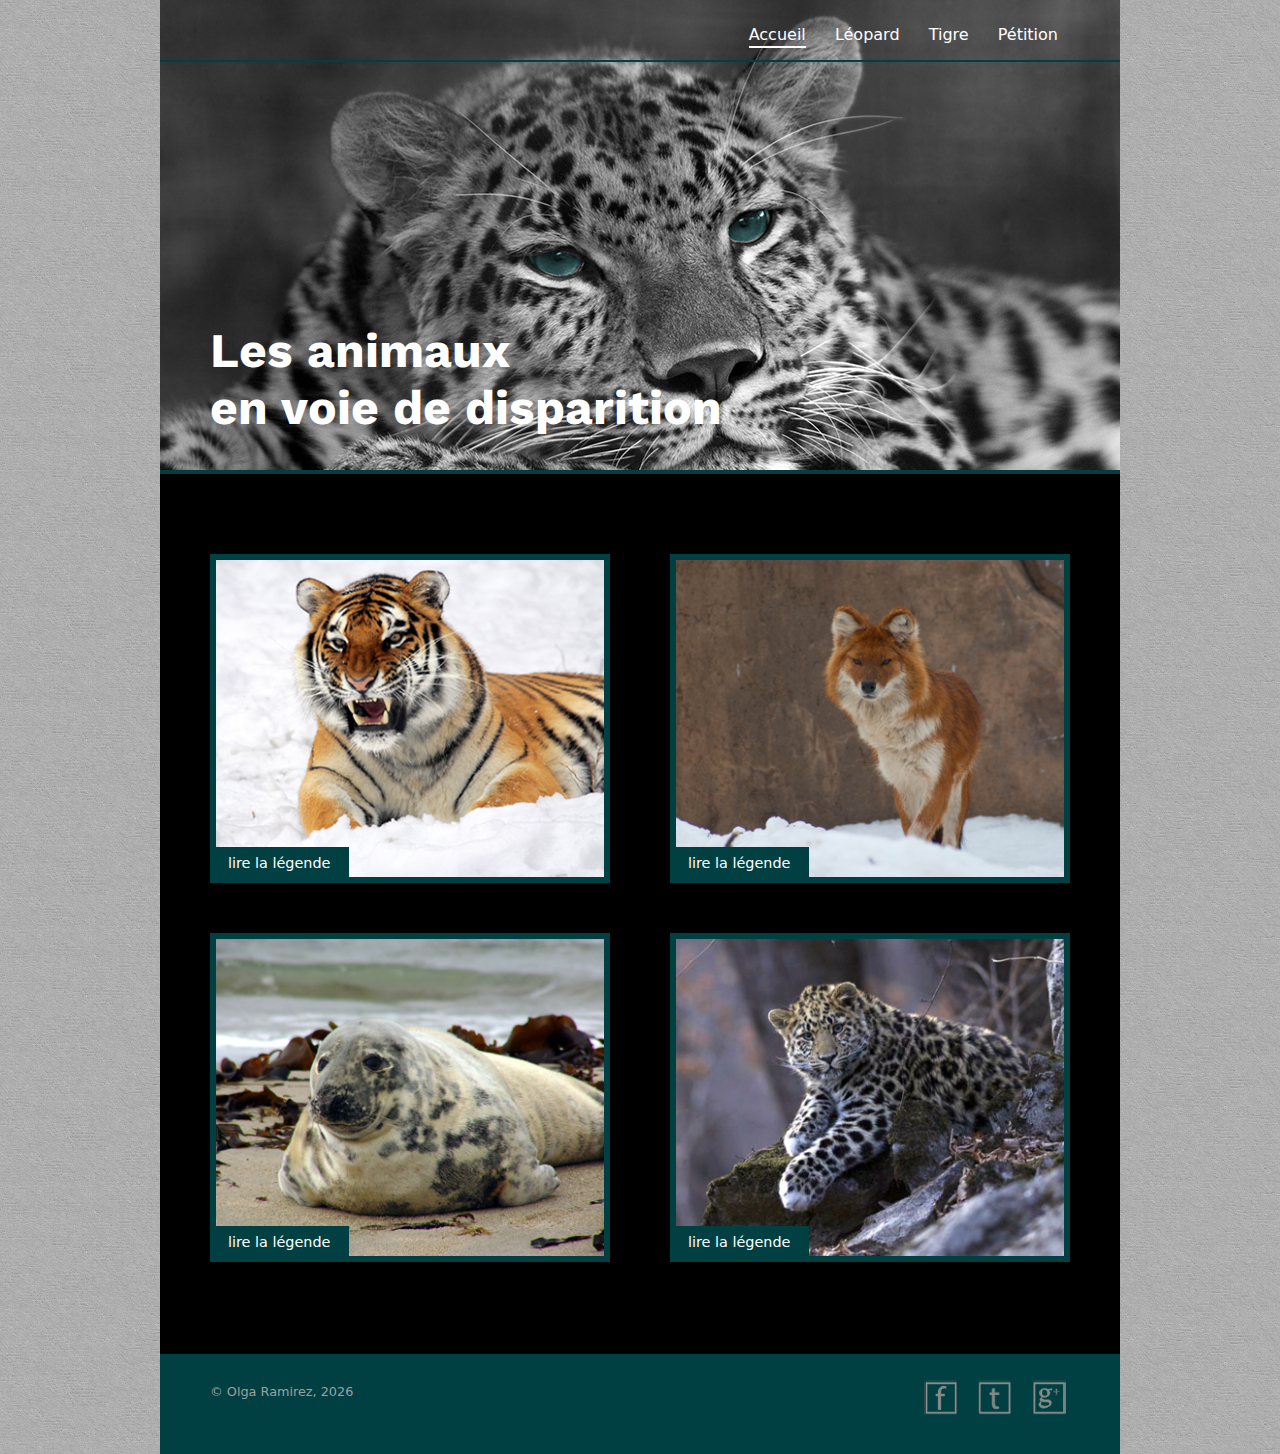
<file: index.html>
<!doctype html>
<html>
<head>
<meta charset="utf-8">
<title>Les animaux disparaissants</title>
<link rel="stylesheet" type="text/css" href="css/style.css">
</head>

<body>
<link href="https://fonts.googleapis.com/css?family=Work+Sans:400" rel="stylesheet" type="text/css">
    <div class="wrapper">
    
        <header>
     
            
           <div class="nav_principale">
                <nav>
                    <a href="index.html" title="Accueil" role="bouton" class="active">Accueil</a>         
                    <a href="leopard_index.html" title="Léopard" role="bouton">Léopard</a> 
                    <a href="tigre_index.html" title="Tigre" role="bouton">Tigre</a> 
                    <a href ="petition_index.html" title="Pétition" role="bouton">Pétition</a>
                </nav>
            </div>
            
         <h1>Les animaux <br/> en voie  de disparition</h1>
         
        </header>
        
        <main class="accueil">
            
          <div class="img-legende left top">
            <a href="javascript:;">
            <img src="images/tigre_400_329.jpg" width="400" height="329" alt="Tigre de Sibérie"/>
            <span class="bouton"> lire la légende </span>
            <span class="description">
            <h2>Tigre de Sibérie</h2>
            <p>Il a en général un corps plus grand et plus massif que le tigre du Bengale, et des pattes plus larges ; sa taille au garrot va de 100 cm à 120 cm selon les individus1. </p>
        	<p>Les tigres de Sibérie pèsent de 180 à 350 kg pour les mâles et de 100 à 200 kg pour les femelles3. Le tigre de Sibérie est le troisième plus gros prédateur terrestre. </p>     
            </span>
            </a>
          </div>
                   
  
          <div class="img-legende right top">
            <a href="javascript:;">
           	<img src="images/dhole_400_329.jpg" width="400" height="329" alt="Dhole"/>
            <span class="bouton"> lire la légende </span>
            <span class="description">
            <h2>Dhole</h2>
            <p>Le dhole1, cuon d'Asie1 ou encore « chien sauvage d'Asie » (Cuon alpinus) est une espèce de mammifère de la famille des canidés et du genre Cuon, dont il est le seul représentant actuel. Il vit en Asie.</p>     
            </span>
            </a>
          </div>
           
         <div class="img-legende left bottom">
            <a href="javascript:;">
           	<img src="images/Halichoerus_grypus_400_329.jpg" width="400" height="329" alt=""/>
            <span class="bouton"> lire la légende </span>
            <span class="description">
            <h2>Phoque gris</h2>
            <p>Le phoque gris (Halichoerus grypus) est un mammifère carnivore, de la famille des phocidés. Halichoerus grypus est la seule espèce du genre Halichoerus. Le phoque gris et le veau marin sont les seules espèces de phoques qu'il est possible d'apercevoir sur certaines plages du Nord et du Nord-Ouest de la France.</p>     
            </span>
            </a>
          </div>
            
          <div class="img-legende right bottom">
            <a href="javascript:;">
          	<img src="images/leopard_400_329.jpg" width="400" height="329" alt="Léopard de l'Amour"/>
            <span class="bouton"> lire la légende </span>
            <span class="description">
            <h2>Léopard de l'Amour</h2>
            <p>La Panthère de l’Amour (Pantheras pardus orientalis) est une sous-espèce de panthère originaire de la région du Primorié située au Sud-Est de la Russie et de la province du Jilin située au Nord-Est de la Chine. Elle est classifiée comme espèce en danger critique d’extinction depuis 1996 par l’UICN. Seuls 50 ressortissants sauvages ont été recensés en 2012, en plus de 200 individus en captivité1.</p>     
            </span>
            </a>
          </div>
            
        
        </main>
        
        <footer>
        
         <p class="copyright">&#169; Olga Ramirez, <script>var mdate = new Date(); document.write(mdate.getFullYear());</script></p>
        
        <div class="rs"> 
   
        <ul>
        
            <li><a href="javascript: ;" title="google plus" role="bouton" class="g_pl"></a></li>
            <li><a href="javascript: ;" title="twitter" role="bouton" class="tw"></a></li>
            <li><a href="javascript: ;" title="Facebook" role="bouton" class="fb"></a></li>
            
        </ul>
        
  		</div>
        
        </footer>
    
    </div>


</body>
</html>
</file>
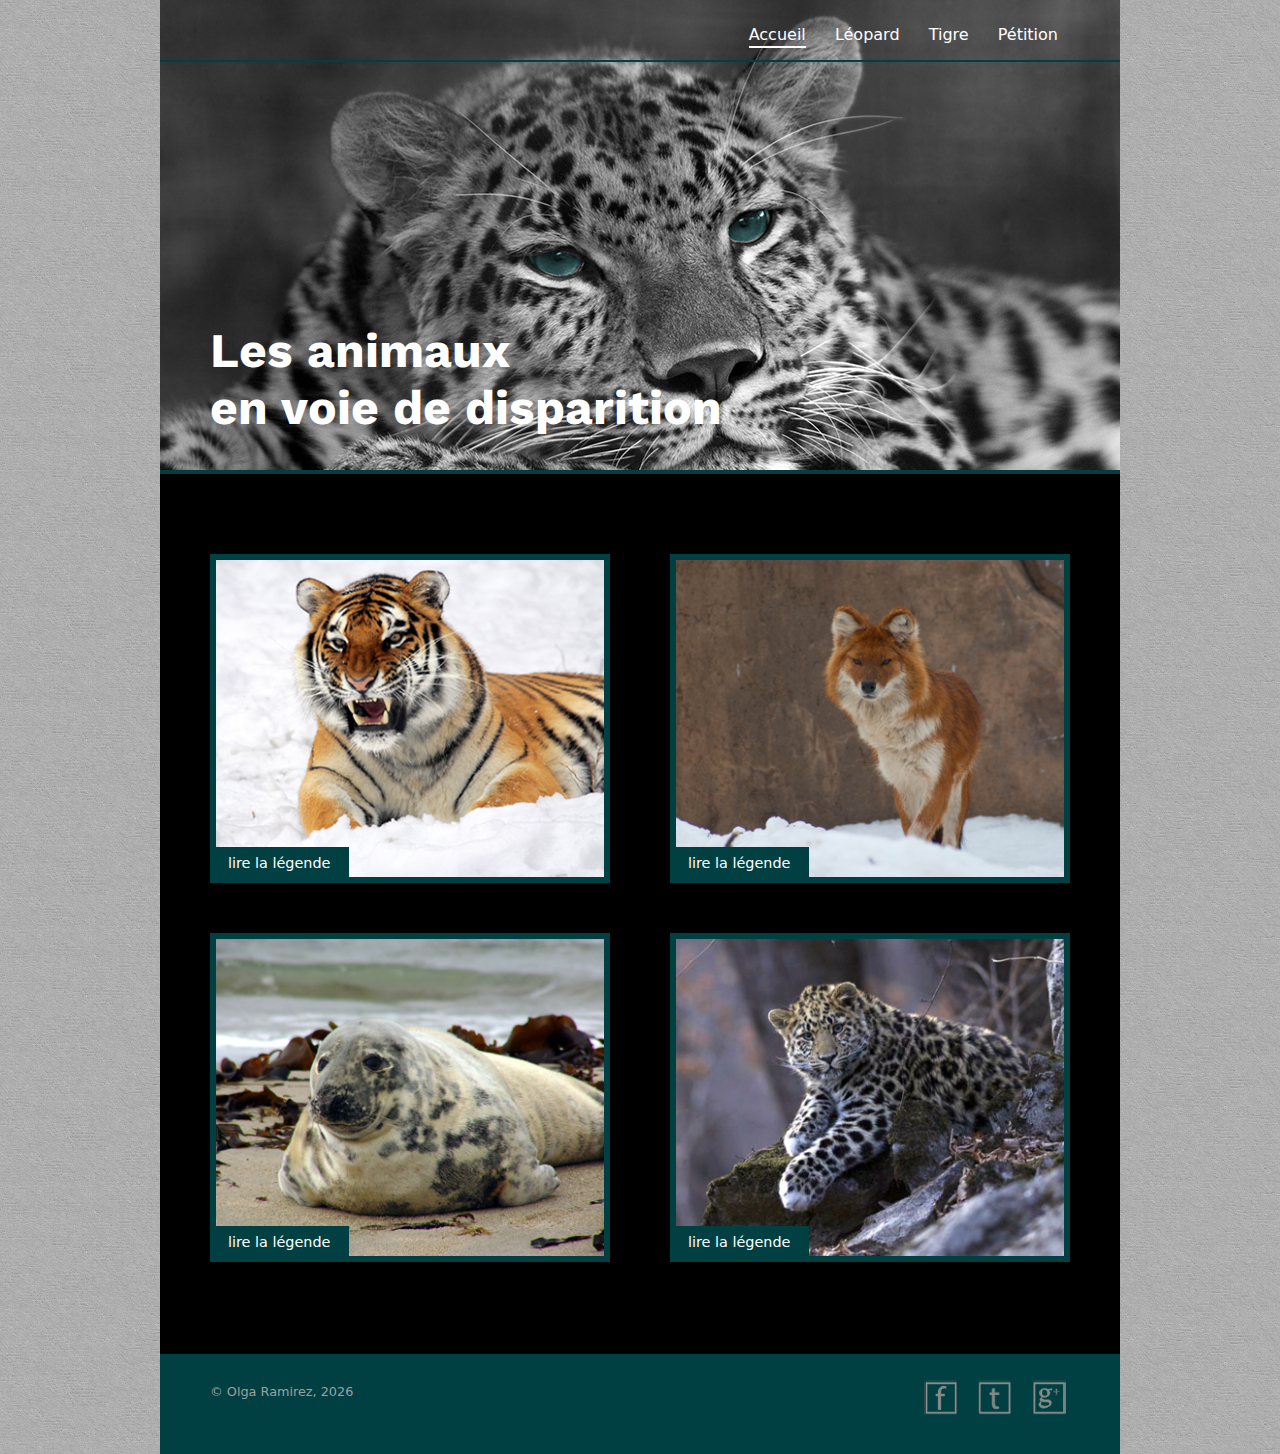
<file: accueil_index.html>
<!doctype html>
<html>
<head>
<meta charset="utf-8">
<title>Les animaux disparaissants</title>
<link rel="stylesheet" type="text/css" href="css/style.css">
</head>

<body>
<link href="https://fonts.googleapis.com/css?family=Work+Sans:400" rel="stylesheet" type="text/css">
    <div class="wrapper">
    
        <header>
     
            
           <div class="nav_principale">
                <nav>
                    <a href="accueil_index.html" title="Accueil" role="bouton" class="active">Accueil</a>         
                    <a href="leopard_index.html" title="Léopard" role="bouton">Léopard</a> 
                    <a href="tigre_index.html" title="Tigre" role="bouton">Tigre</a> 
                    <a href ="petition_index.html" title="Pétition" role="bouton">Pétition</a>
                </nav>
            </div>
            
         <h1>Les animaux <br/> en voie  de disparition</h1>
         
        </header>
        
        <main class="accueil">
            
          <div class="img-legende left top">
            <a href="javascript:;">
            <img src="images/tigre_400_329.jpg" width="400" height="329" alt="Tigre de Sibérie"/>
            <span class="bouton"> lire la légende </span>
            <span class="description">
            <h2>Tigre de Sibérie</h2>
            <p>Il a en général un corps plus grand et plus massif que le tigre du Bengale, et des pattes plus larges ; sa taille au garrot va de 100 cm à 120 cm selon les individus1. </p>
        	<p>Les tigres de Sibérie pèsent de 180 à 350 kg pour les mâles et de 100 à 200 kg pour les femelles3. Le tigre de Sibérie est le troisième plus gros prédateur terrestre. </p>     
            </span>
            </a>
          </div>
                   
  
          <div class="img-legende right top">
            <a href="javascript:;">
           	<img src="images/dhole_400_329.jpg" width="400" height="329" alt="Dhole"/>
            <span class="bouton"> lire la légende </span>
            <span class="description">
            <h2>Dhole</h2>
            <p>Le dhole1, cuon d'Asie1 ou encore « chien sauvage d'Asie » (Cuon alpinus) est une espèce de mammifère de la famille des canidés et du genre Cuon, dont il est le seul représentant actuel. Il vit en Asie.</p>     
            </span>
            </a>
          </div>
           
         <div class="img-legende left bottom">
            <a href="javascript:;">
           	<img src="images/Halichoerus_grypus_400_329.jpg" width="400" height="329" alt=""/>
            <span class="bouton"> lire la légende </span>
            <span class="description">
            <h2>Phoque gris</h2>
            <p>Le phoque gris (Halichoerus grypus) est un mammifère carnivore, de la famille des phocidés. Halichoerus grypus est la seule espèce du genre Halichoerus. Le phoque gris et le veau marin sont les seules espèces de phoques qu'il est possible d'apercevoir sur certaines plages du Nord et du Nord-Ouest de la France.</p>     
            </span>
            </a>
          </div>
            
          <div class="img-legende right bottom">
            <a href="javascript:;">
          	<img src="images/leopard_400_329.jpg" width="400" height="329" alt="Léopard de l'Amour"/>
            <span class="bouton"> lire la légende </span>
            <span class="description">
            <h2>Léopard de l'Amour</h2>
            <p>La Panthère de l’Amour (Pantheras pardus orientalis) est une sous-espèce de panthère originaire de la région du Primorié située au Sud-Est de la Russie et de la province du Jilin située au Nord-Est de la Chine. Elle est classifiée comme espèce en danger critique d’extinction depuis 1996 par l’UICN. Seuls 50 ressortissants sauvages ont été recensés en 2012, en plus de 200 individus en captivité1.</p>     
            </span>
            </a>
          </div>
            
        
        </main>
        
        <footer>
        
         <p class="copyright">&#169; Olga Ramirez, <script>var mdate = new Date(); document.write(mdate.getFullYear());</script></p>
        
        <div class="rs"> 
   
        <ul>
        
            <li><a href="javascript: ;" title="google plus" role="bouton" class="g_pl"></a></li>
            <li><a href="javascript: ;" title="twitter" role="bouton" class="tw"></a></li>
            <li><a href="javascript: ;" title="Facebook" role="bouton" class="fb"></a></li>
            
        </ul>
        
  		</div>
        
        </footer>
    
    </div>


</body>
</html>
</file>
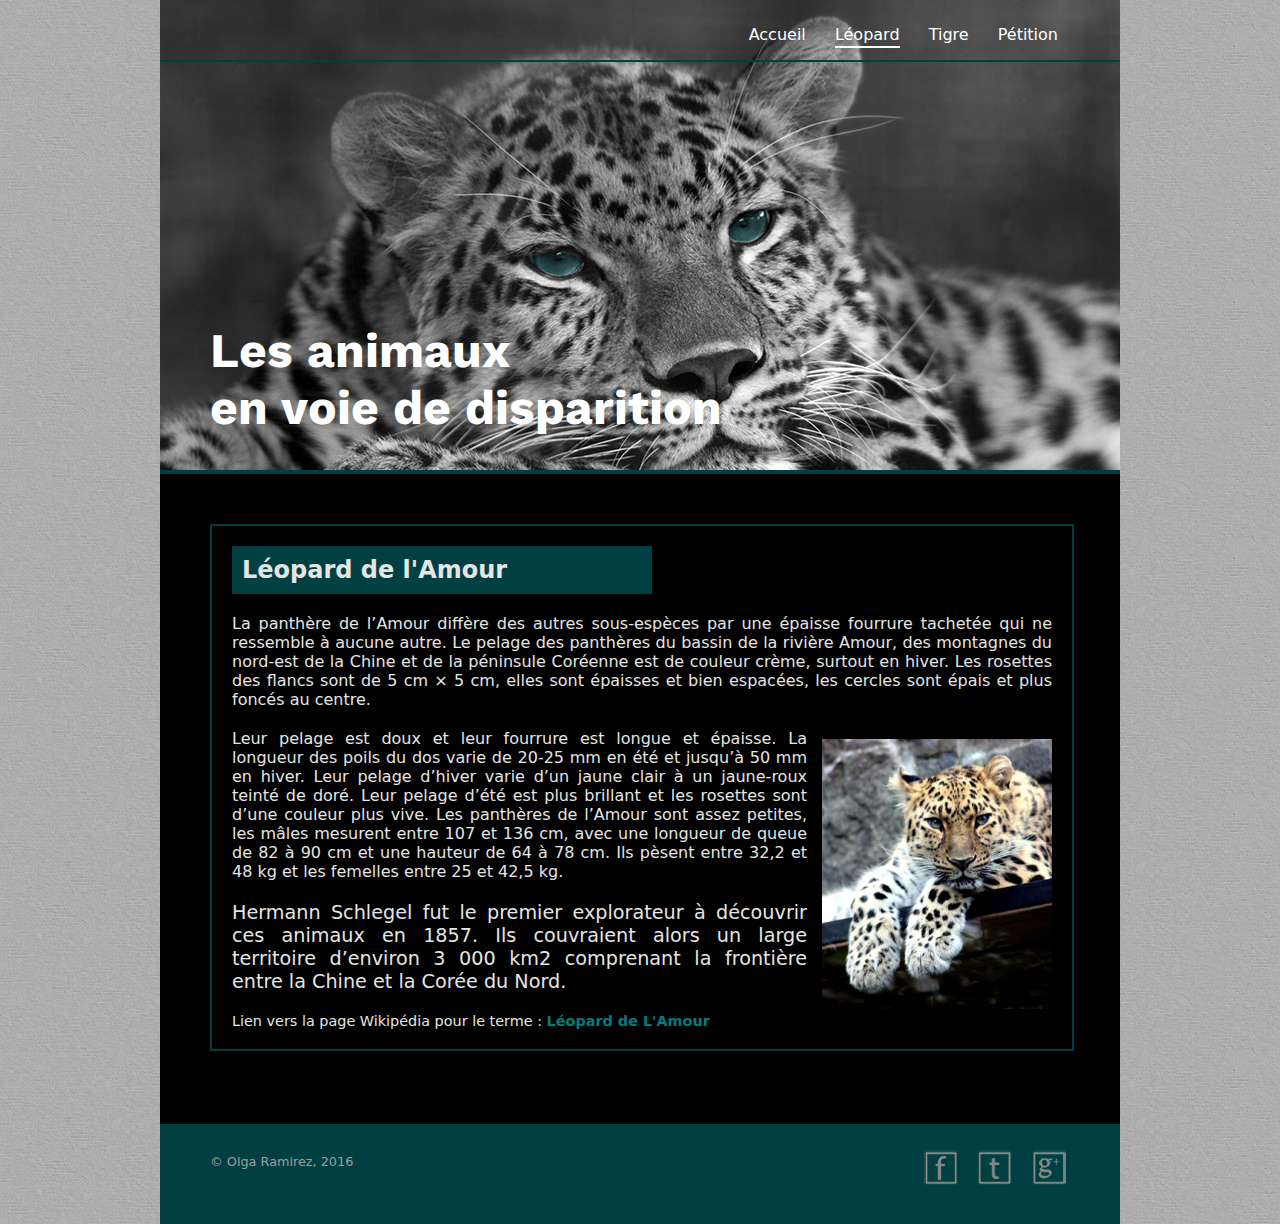
<file: leopard_index.html>
<!doctype html>
<html>
<head>
<meta charset="utf-8">
<title>Les animaux disparaissants</title>
<link rel="stylesheet" type="text/css" href="css/style.css">
</head>

<body>
<link href="https://fonts.googleapis.com/css?family=Work+Sans:400" rel="stylesheet" type="text/css">
    <div class="wrapper">
    
        <header>
     
            
           <div class="nav_principale">
                <nav>
                    <a href="index.html" title="Accueil" role="bouton" >Accueil</a>         
                    <a href="leopard_index.html" title="Léopard" role="bouton" class="active">Léopard</a> 
                    <a href="tigre_index.html" title="Tigre" role="bouton">Tigre</a> 
                    <a href ="petition_index.html" title="Pétition" role="bouton">Pétition</a>
                </nav>
            </div>
            
         <h1>Les animaux <br/> en voie  de disparition</h1>
         
        </header>
        
        <main class="leopard_page">
            
             <section class="leo_article">
             
             	<article>
                
                	<h2>Léopard de l'Amour</h2>
                    
                    <p>La panthère de l’Amour diffère des autres sous-espèces par une épaisse fourrure tachetée qui ne ressemble à aucune autre. Le pelage des panthères du bassin de la rivière Amour, des montagnes du nord-est 
                    de la Chine et de la péninsule Coréenne est de couleur crème, surtout en hiver. Les rosettes des flancs sont de 5 cm × 5 cm, elles sont épaisses et bien espacées, les cercles sont épais et plus foncés au centre.</p>
                    
					<img src="images/leopard_article.jpg" width="230" height="270" alt="Léopard d'Amour" /> 
                    
					<p>Leur pelage est doux et leur fourrure est longue et épaisse. La longueur des poils du dos varie de 20-25 mm en été et jusqu’à 50 mm en hiver. Leur pelage d’hiver varie d’un jaune clair à un jaune-roux teinté de doré. 
                    Leur pelage d’été est plus brillant et les rosettes sont d’une couleur plus vive. Les panthères de l’Amour sont assez petites, les mâles mesurent entre 107 et 136 cm, avec une longueur de queue de 82 à 90 cm et une hauteur 
                    de 64 à 78 cm. Ils pèsent entre 32,2 et 48 kg et les femelles entre 25 et 42,5 kg.</p>
                    
                    <p class="ph_grand">Hermann Schlegel fut le premier explorateur à découvrir ces animaux en 1857. Ils couvraient alors un large territoire d’environ 3 000 km2 comprenant la frontière entre la Chine et la Corée du Nord.</p>
                    
                    <p class="lien">Lien vers la page Wikipédia pour le terme : 
                    <a href="https://fr.wikipedia.org/wiki/L%C3%A9opard_de_l'Amour" target="_blank" title="Lien vers la page Wikipédia Léopard de l'Amour"> Léopard de L'Amour </a></p>
                    
      
                </article>
             
             </section>
             
        </main>
        
        <footer>
        
        <p class="copyright">&#169; Olga Ramirez, 2016</p>
      
        <div class="rs"> 
   
        <ul>
        
            <li><a href="javascript: ;" title="google plus" role="bouton" class="g_pl"></a></li>
            <li><a href="javascript: ;" title="twitter" role="bouton"  class="tw"></a></li>
            <li><a href="javascript: ;" title="Facebook" role="bouton" class="fb"></a></li>
            
        </ul>
        
 	 </div>
        
   </footer>
    
    </div>


</body>
</html>
</file>
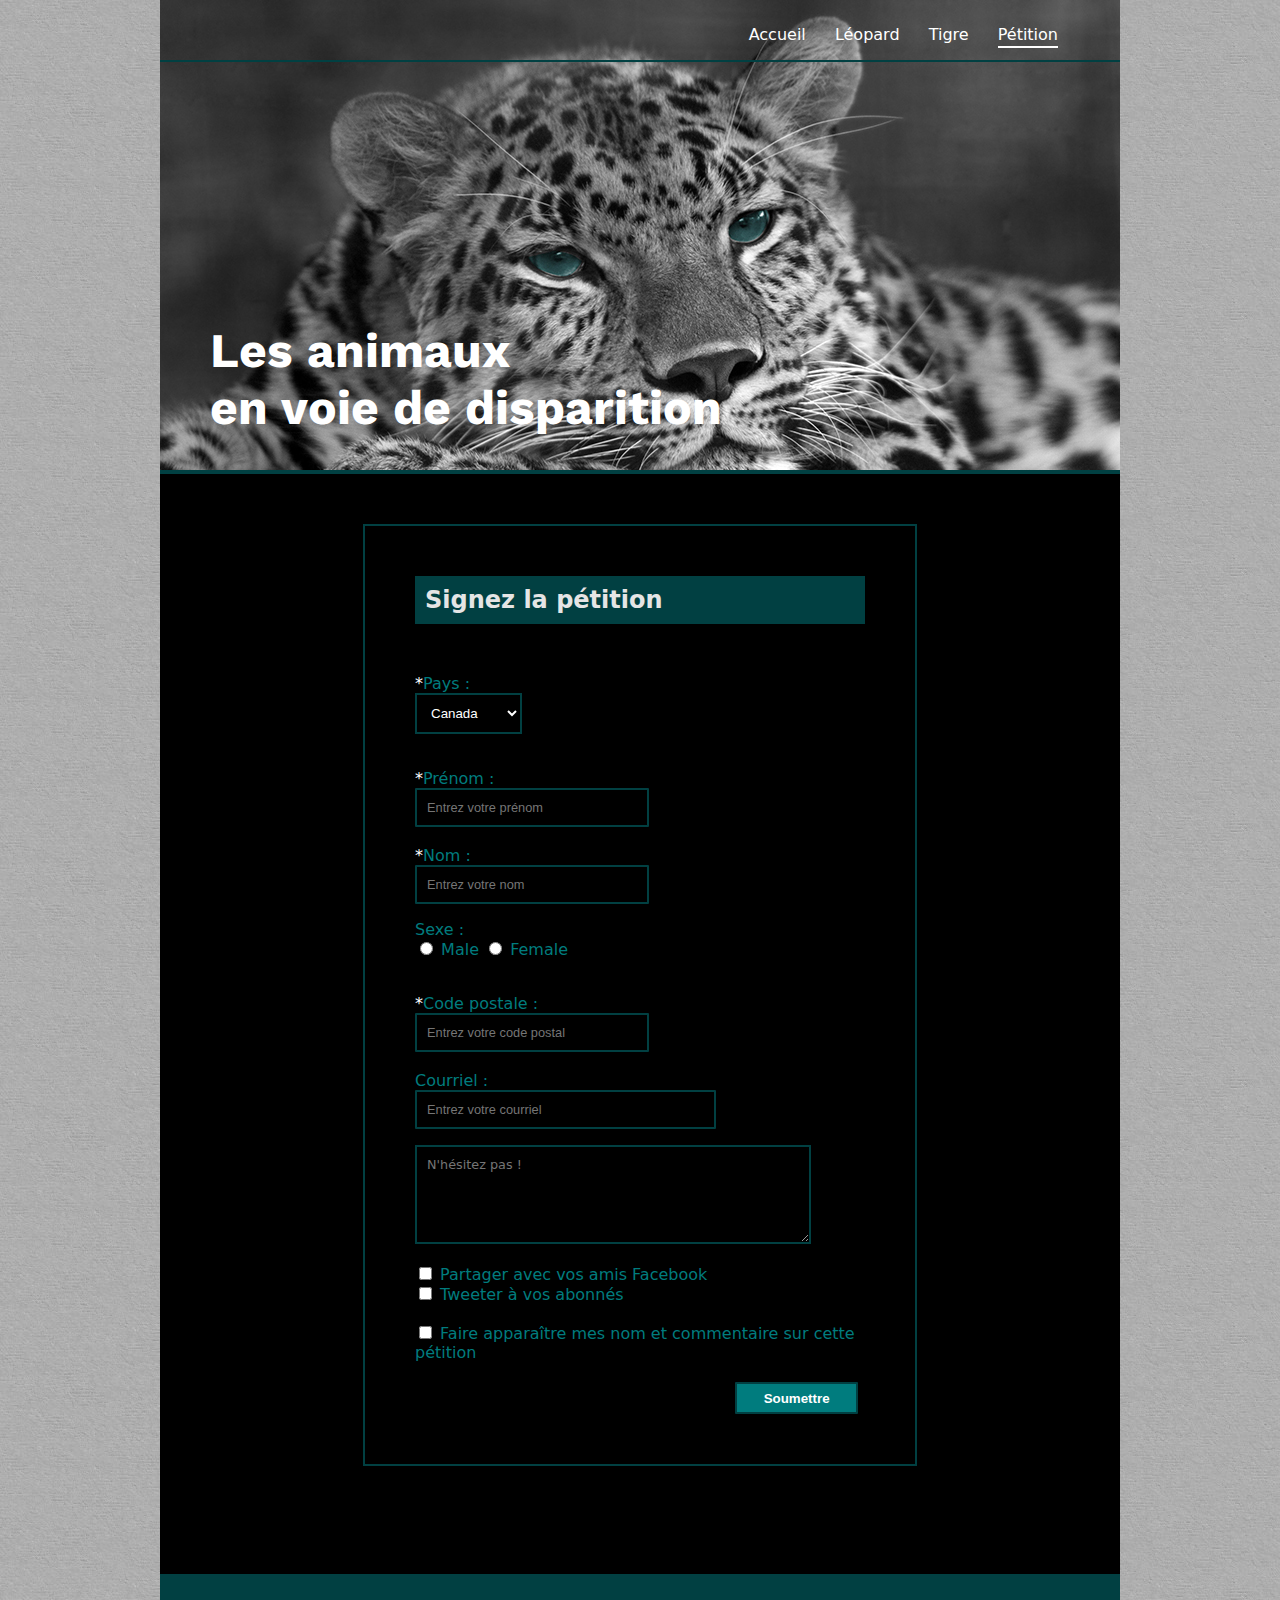
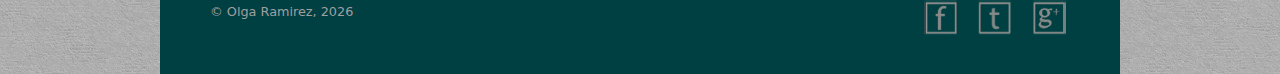
<file: petition_index.html>
<!doctype html>
<html>
<head>
<meta charset="utf-8">
<title>Les animaux disparaissants</title>
<link rel="stylesheet" type="text/css" href="css/style.css">
</head>

<body>
<link href="https://fonts.googleapis.com/css?family=Work+Sans:400" rel="stylesheet" type="text/css">
    <div class="wrapper">
    
        <header>
     
            
           <div class="nav_principale">
                <nav>
                    <a href="index.html" title="Accueil" role="bouton">Accueil</a>         
                    <a href="leopard_index.html" title="Léopard" role="bouton">Léopard</a> 
                    <a href="tigre_index.html" title="Tigre" role="bouton">Tigre</a> 
                    <a href ="petition_index.html" title="Pétition" role="bouton"  class="active">Pétition</a>
                </nav>
            </div>
            
         <h1>Les animaux <br/> en voie  de disparition</h1>
         
        </header>
        
        <main class="ptt">
        
            <section class="petition">
                
              <h2>Signez la pétition</h2>
              
              <form action="" method="get">
              
                   <p> 
                    <label for="pays"> <span class="etoile">*</span>Pays : </label><br/>
                   	<select name="medium" id="medium">
                       <option value="Canada">Canada</option>
                       <option value="États-Unis">États-Unis</option>
                       <option value="Russie">Russie</option>
                       <option value="Chine">Chine</option>
                       <option value="Australie">Australie</option>
                       <option value="Argentine">Argentine</option>
                       <option value="Mexique">Mexique</option>
                       <option value="France">France</option>
                       <option value="Allemagne">Allemagne</option>
                       <option value="Italie">Italie</option>
                   </select>
                    <br/>
                    <br/>
                </p>
              
              <section>
              
                    <label for="prénom"> <span class="etoile">*</span>Prénom : </label><br/>
                    <input type="text" name="prénom" id="prenom" title="prénom" size="26" maxlength="25" placeholder="Entrez votre prénom"/><br/><br/>
                    
                    <label for="nom"> <span class="etoile">*</span>Nom : </label><br/>
                    <input type="text" name="nom" id="nom" title="nom" size="26" maxlength="25" placeholder="Entrez votre nom"/><br/>
                    
               </section>
        
             <section>  
            
                 <p>
                     <label for="sexe"> Sexe : </label><br/>
                     <input type="radio" name="sexe" id="Male" value="Male"/>
                     <label for="Male">Male</label>
           
                     <input type="radio" name="sexe" id="Female" value="Female"/>
                     <label for="Female"> Female</label>
                 </p><br/>
              
            </section>
     
            <section>
                    <label for="code postal"> <span class="etoile">*</span>Code postale : </label><br/>
                    <input type="text" name="code postal" id="code postale" title="code postal" size="26" maxlength="25" placeholder="Entrez votre code postal"/><br/><br/>
    
                    <label for="courriel"> Courriel : </label><br/>
                    <input type="text" name="courriel" id="courriel" title="courriel" size="35" maxlength="34" placeholder="Entrez votre courriel"/>
             </section>
    
             <section>
                   
                       <p>
                           <textarea rows="5" cols="55" name="commentaire" id="commentaire" 
                           placeholder="N'hésitez pas !"></textarea><br/>
                       </p>
                       
               </section>
       
                <section>
                
                    <input type="checkbox" name="amis Facebook" id="Facebook" value="Partager avec vos amis Facebook"/>
                    <label for="Facebook">Partager avec vos amis Facebook</label>
                    <br/>
                    
                    <input type="checkbox" name="Twitter " id="Twitter " value="Tweeter à vos abonnés"/>
                    <label for="Twitter ">Tweeter à vos abonnés</label>
                    <br/><br/>
                    
                    <input type="checkbox" name="nom_commentaire" id="nom_commentaire" value="nom_commentaire"/>
                    <label for="nom_commentaire">Faire apparaître mes nom et commentaire sur cette pétition</label>
                    <br/>
                
                </section>
        
                <section id="actions">
                   <input type="submit" value="Soumettre" name="Soumettre" id="Soumettre" />
               </section>
    
              </form>
                
            </section>
        
        </main>
        
        <footer>
        
        <p class="copyright">&#169; Olga Ramirez, <script>var mdate = new Date(); document.write(mdate.getFullYear());</script></p>
  
        
        <div class="rs"> 
   
        <ul>
        
            <li><a href="javascript: ;" title="google plus" role="bouton" class="g_pl"></a></li>
            <li><a href="javascript: ;" title="twitter" role="bouton"  class="tw"></a></li>
            <li><a href="javascript: ;" title="Facebook" role="bouton" class="fb"></a></li>
            
        </ul>
        
    </div>
        
    </footer>
    
    </div>


</body>
</html>
</file>
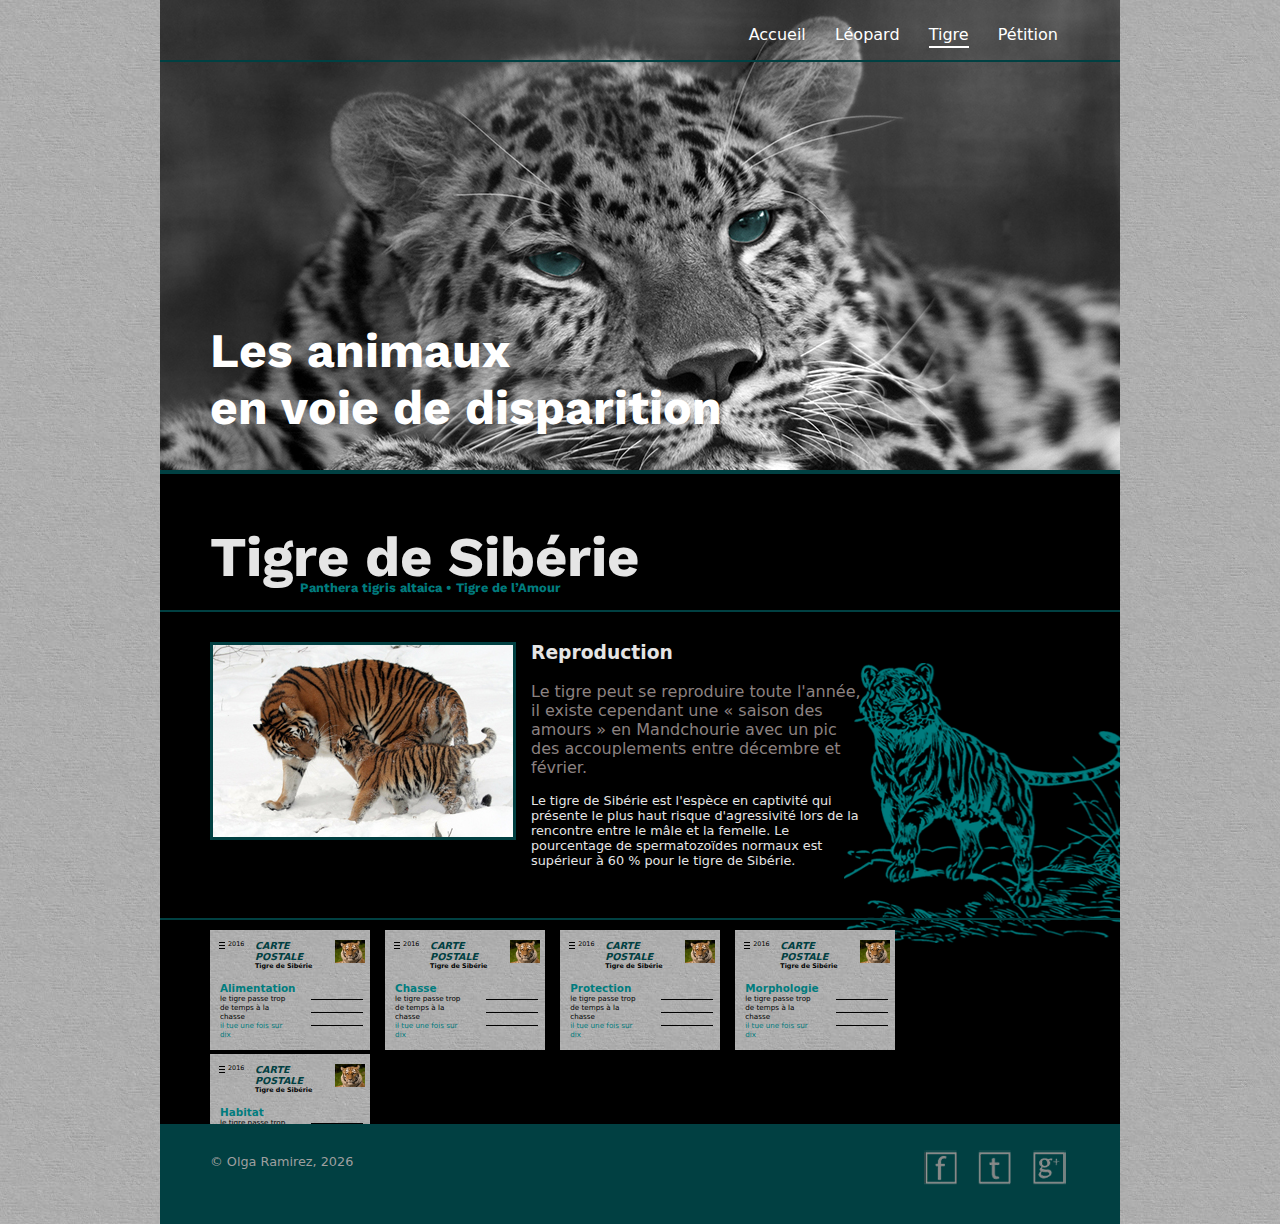
<file: tigre_index.html>
<!doctype html>
<html>
<head>
<meta charset="utf-8">
<title>Les animaux disparaissants</title>
<link rel="stylesheet" type="text/css" href="css/style.css">
</head>

<body>
<link href="https://fonts.googleapis.com/css?family=Work+Sans:400" rel="stylesheet" type="text/css">
    <div class="wrapper">
    
        <header>
     
            
           <div class="nav_principale">
                <nav>
                   <a href="index.html" title="Accueil" role="bouton" >Accueil</a>         
                    <a href="leopard_index.html" title="Léopard" role="bouton">Léopard</a> 
                    <a href="tigre_index.html" title="Tigre" role="bouton" class="active">Tigre</a> 
                    <a href ="petition_index.html" title="Pétition" role="bouton">Pétition</a>
                </nav>
            </div>
            
         <h1>Les animaux <br/> en voie  de disparition</h1>
         
        </header>
        
        <main class="tigre_page">
        
            <div class="tigre_titre">
            
                 <h2>Tigre de Sibérie</h2>
                 <h5>Panthera tigris altaica • Tigre de l’Amour</h5>
             
             </div>
             
             <section class="tigre_article">
             
                 <figure>
                 <img src="images/tigr_article_4.jpg" width="300" height="192" alt="Tigre" /> 
                 </figure>
                 
                 <article>
                     <h3>Reproduction</h3>
                     <p class="tg_ph_principale">Le tigre peut se reproduire toute l'année, il existe cependant une « saison des amours » en Mandchourie avec un pic des accouplements entre décembre et février.</p>

    				 <p class="tg_ph">Le tigre de Sibérie est l'espèce en captivité qui présente le plus haut risque d'agressivité lors de la rencontre entre le mâle et la femelle. Le pourcentage de spermatozoïdes normaux est supérieur à 60 % pour le tigre de Sibérie.</p>
                 
                 </article>
             
             </section>
             
             
             
             <div class="tigre_cr_ps">
              
                  <div class="carte_ps">

                      <div class="carte_ps_header">
                      
                              <div class="carte_an">
                              
                                  <div class="carte_an_ln">
                                      <div></div>
                                      <div></div>
                                      <div></div>
                                   </div>
                                  
                                  <p>2016</p>
                              </div>
                              
                              <div class="carte_ps_tr">
                                  <h3>CARTE POSTALE</h3>
                                  <h5>Tigre de Sibérie </h5>
                              </div>
                              
                              <figure><img src="images/tigre_carte_ps.jpg" width="30" height="23" alt="Tigre" /></figure>
                      </div>
                      
                      <div>
                      
                          <div class="carte_texte">
                              <h2>Alimentation</h2>
                              <p>le tigre passe trop de temps à la chasse </p>
                              <p class="vert">il tue une fois sur dix</p>
                          </div>
                          
                          <div class="carte_ligne">
                          	<div></div>
                            <div></div>
                            <div></div>
                          </div>
                      
                      </div>
                      
                  
                  </div>
                  
                  <div class="carte_ps">
                   <div class="carte_ps_header">
                      
                              <div class="carte_an">
                              
                                  <div class="carte_an_ln">
                                      <div></div>
                                      <div></div>
                                      <div></div>
                                   </div>
                                  
                                  <p>2016</p>
                              </div>
                              
                              <div class="carte_ps_tr">
                                  <h3>CARTE POSTALE</h3>
                                  <h5>Tigre de Sibérie </h5>
                              </div>
                              
                              <figure><img src="images/tigre_carte_ps.jpg" width="30" height="23" alt="Tigre" /></figure>
                      </div>
                      
                      <div>
                      
                          <div class="carte_texte">
                              <h2>Chasse</h2>
                              <p>le tigre passe trop de temps à la chasse </p>
                              <p class="vert">il tue une fois sur dix</p>
                          </div>
                          
                          <div class="carte_ligne">
                          	<div></div>
                            <div></div>
                            <div></div>
                          </div>
                      
                      </div>
                  </div>
                  
                  
                  <div class="carte_ps">
                  	 <div class="carte_ps_header">
                      
                              <div class="carte_an">
                              
                                  <div class="carte_an_ln">
                                      <div></div>
                                      <div></div>
                                      <div></div>
                                   </div>
                                  
                                  <p>2016</p>
                              </div>
                              
                              <div class="carte_ps_tr">
                                  <h3>CARTE POSTALE</h3>
                                  <h5>Tigre de Sibérie </h5>
                              </div>
                              
                              <figure><img src="images/tigre_carte_ps.jpg" width="30" height="23" alt="Tigre" /></figure>
                      </div>
                      
                      <div>
                      
                          <div class="carte_texte">
                              <h2>Protection</h2>
                              <p>le tigre passe trop de temps à la chasse </p>
                              <p class="vert">il tue une fois sur dix</p>
                          </div>
                          
                          <div class="carte_ligne">
                          	<div></div>
                            <div></div>
                            <div></div>
                          </div>
                      
                      </div>
                  </div>
                  
                  <div class="carte_ps">
                  	 <div class="carte_ps_header">
                      
                              <div class="carte_an">
                              
                                  <div class="carte_an_ln">
                                      <div></div>
                                      <div></div>
                                      <div></div>
                                   </div>
                                  
                                  <p>2016</p>
                              </div>
                              
                              <div class="carte_ps_tr">
                                  <h3>CARTE POSTALE</h3>
                                  <h5>Tigre de Sibérie </h5>
                              </div>
                              
                              <figure><img src="images/tigre_carte_ps.jpg" width="30" height="23" alt="Tigre" /></figure>
                      </div>
                      
                      <div>
                      
                          <div class="carte_texte">
                              <h2>Morphologie</h2>
                              <p>le tigre passe trop de temps à la chasse </p>
                              <p class="vert">il tue une fois sur dix</p>
                          </div>
                          
                          <div class="carte_ligne">
                          	<div></div>
                            <div></div>
                            <div></div>
                          </div>
                      
                      </div>
                  </div>
                  
                  <div class="carte_ps dr">
                  	 <div class="carte_ps_header">
                      
                              <div class="carte_an">
                              
                                  <div class="carte_an_ln">
                                      <div></div>
                                      <div></div>
                                      <div></div>
                                   </div>
                                  
                                  <p>2016</p>
                              </div>
                              
                              <div class="carte_ps_tr">
                                  <h3>CARTE POSTALE</h3>
                                  <h5>Tigre de Sibérie </h5>
                              </div>
                              
                              <figure><img src="images/tigre_carte_ps.jpg" width="30" height="23" alt="Tigre" /></figure>
                      </div>
                      
                      <div>
                      
                          <div class="carte_texte">
                              <h2>Habitat
                              </h2>
                              <p>le tigre passe trop de temps à la chasse </p>
                              <p class="vert">il tue une fois sur dix</p>
                          </div>
                          
                          <div class="carte_ligne">
                          	<div></div>
                            <div></div>
                            <div></div>
                          </div>
                      
                      </div>
                  </div>
              
             </div>
             
        </main>
        
        <footer>
        
        <p class="copyright">&#169; Olga Ramirez, <script>var mdate = new Date(); document.write(mdate.getFullYear());</script></p>
      
        <div class="rs"> 
   
        <ul>
        
            <li><a href="javascript: ;" title="google plus" role="bouton" class="g_pl"></a></li>
            <li><a href="javascript: ;" title="twitter" role="bouton" class="tw"></a></li>
            <li><a href="javascript: ;" title="Facebook" role="bouton" class="fb"></a></li>
            
        </ul>
        
 	 </div>
        
   	</footer>
    
    </div>


</body>
</html>
</file>
<file: css/style.css>
@charset "UTF-8";
/* CSS Document */

body {
	  margin:0;
	  padding:0;
	  background: url(../images/ar_plan.jpg);
	  font-family: Segoe, "Segoe UI", "DejaVu Sans", "Trebuchet MS", Verdana, sans-serif;
	  font-style:normal;
	  color:fff;
}

.wrapper{
	width:960px;
	margin:auto;
}

header{
	width:960px;
	height:500px;
	background-image:url("../images/Amur_Leopard_nb_vert.jpg");
    background-repeat: no-repeat;
}



/*------------------h1----------------------*/

h1{
	color:#fff;
	font-size: 3.0em;
	font-family: 'Work Sans', sans-serif;
	margin: 260px 50px;	
}
  
h1:hover {
      cursor: pointer;
	  text-shadow: 0 0 15px #007c7e;
	  font-family: 'Work Sans', sans-serif;
	  color: transparent;
	  transition: all 3s;
}
	
/*-----------------nav---------------------*/	

.nav_principale{
	width:960px;
	height:60px;
	border-bottom: 2px solid #014042;
}

nav {
	font-size:100%;
	margin: 10px 50px 0 540px;
	padding-top:10px;
	float: right;
}

nav li{
	margin: 0;
	padding: 0;
}
		
nav a {
	text-decoration: none;
    display: inline-block;
    color: #fff;
	marging:12px ;
}
	
nav  a:link, nav a:visited{
  display: inline-block;
  color:#fff;
  text-decoration: none;
  user-select: none;
  margin: 5px 12px 4px 12px;
}
		
nav  a:hover, nav a:active{
  display: inline-block;
  color: #007c7e;
  text-decoration: none;
  border-bottom: 2px solid #007c7e;
  padding-bottom: 2px;
  transition: 0.1s;
}

.active{
  border-bottom: 2px solid #fff;
  padding-bottom: 2px;
}

main{
	border-top: 4px solid #014042;
	width:960px;
	background-color:#000;
	margin-top:-30px;
}

.accueil{
	height:880px;
}

/*----------------Légende------------------*/


.img-legende {
	overflow:hidden;
	position:relative;
}

.img-legende.left{
	margin:0 10px 50px 50px;
	float:left;
}
	
.img-legende.right{
	float:right;
	margin:0 50px 50px 10px;
}

.img-legende.top{
	margin-top: 80px;
}	

.img-legende a img {
	background:#014042;
    border: 2px solid #014042;
	float:left;
	margin:0;
	padding:4px;
	box-sizing: border-box;
}

.img-legende a .bouton {
	width:135px;
	height:32px;
	position:absolute;
	left:4px;
	bottom:4px;
	font-size:0.9em;
	color:#fff;
	padding: 8px 14px;
	background-color:#014042;
	box-sizing: border-box;
}

.img-legende a:hover .bouton {
	visibility:hidden;
}

.img-legende a:hover .description {
	position:absolute;
	bottom: 4px;
	left:4px;
	padding:10px;
	margin:0;
	display:block;
	background:#014042;
	opacity: 0.75; 
	width:375px;
	text-align:justify;
}

.img-legende a:hover .description h2{
	margin: 0;
	padding: 0;
	font-size: 100%;
	color:#E5E5E5;
}

.img-legende a:hover .description p{
	margin:0;
	padding:0;
	font-size: 80%;
	color: #E5E5E5;
}
	
.img-legende a .description {
	display:none;
}

/*---------------Footer-----------------*/

footer{
	width:960px;
	height:100px;
	background-color:#014042;
	position:absolute;
}

.copyright{
	margin: 30px 0 50px 50px;
	color:#9F9F9F;
	font-size: 80%;
}

.rs{
	width:220px;
	height:40px;
	margin: -70px 35px;
	float: right;
	display:block;
}

ul{ 
    pading: 0 0 ;
    margin:0px 0px;
	list-style:none;
	float:right;
	width:180px;
}


footer a { 
	margin-right:15px;
    float:right;
	width:40px;
	height:40px;
	display:inline-block;
}


.fb{
	background:url(../images/social-networks_121.png) 0px 0px no-repeat;
}

.fb:hover, .fb:active{
	background:url(../images/social-networks_121.png) 0px -39px no-repeat;
}

.tw{
	background:url(../images/social-networks_121.png) -40px 0px no-repeat;
}

.tw:hover, .tw:active{
	background:url(../images/social-networks_121.png) -40px -39px no-repeat;
}

.g_pl{
	background:url(../images/social-networks_121.png) -80px 0px no-repeat;
}

.g_pl:hover, .g_pl:active{
	background:url(../images/social-networks_121.png) -80px -39px no-repeat;
}




/*-------------------------Page Léopard---------------------------------*/

.leopard_page{
	border-top: 4px solid #014042;
	width:960px;
	height:650px;
	background-color:#000;
	margin-top:-30px;
}

.leo_article{
	width:860px;
	border:2px solid #014042;
	margin: 50px 50px;
}
	
.leo_article h2{
		color:#E5E5E5;
		margin:20px;
		background-color: #014042;
		padding:10px;
		width:400px;
}

.leo_article p{
	margin:20px;
	text-align:justify;	
	color:#E5E5E5;
}

.ph_grand{
	font-size: 120%;
}

.leo_article img{
   float: right; 
   margin: 10px 20px 20px 15px;	
}

 .lien{
	font-size: 90%;
	color:#9F9F9F;
}

.leo_article a:link {
	  text-decoration: none;
	  color:#007c7e;
	  font-weight:bold; 
}


.leo_article a:visited {
	   color:#014042; 
       text-decoration: none; 
}

.leo_article a:focus {
	  color:#007c7e;    
}

.leo_article a:hover, a:active { 
    text-decoration:underline;
	color:#8C8281;	  
}
		 
	


/*---------------------------Page Tigre-----------------------------*/

.tigre_page{
	border-top: 4px solid #014042;
	width:960px;
	height:650px;
	background-color:#000;
	margin-top:-30px;
	background-image: url(../images/tiger_600_vert.png);
	background-repeat: no-repeat;
	background-position: 118% 51%; 
	background-attachment: local;
}

.tigre_titre{
	border-bottom:2px solid #014042;
}

.tigre_titre h2{
	color:#E5E5E5;
	font-size: 3.5em;
	margin:50px 10px 0 50px;
	font-family: 'Work Sans', sans-serif;
}

.tigre_titre h5{
	font-size: 0.8em;
	margin:-10px 10px 15px 140px;
	font-family: 'Work Sans', sans-serif;
	color:#007c7e;
}

.tigre_article{
	border-bottom:2px solid #014042;
}

.tigre_article figure {
	height:192px;
	width:300px;
	margin: 0 15px 20px 50px;
	border:3px solid #014042;
	float:left;
}

.tigre_article article {
	margin:30px 10px 50px 0;
	width: 710px;
}

.tigre_article h3 {
	color:#E5E5E5;
}
	
.tg_ph_principale{
	color:#8C8281;
}

.tg_ph{
	font-size: 0.8em;
	color:#E5E5E5;
}

/*----------Carte postale------------*/

.tigre_cr_ps{
	width:860px;
	margin: 10px auto;
}

.carte_ps{
	width:160px;
	height:120px;
	background: url(../images/ar_plan.jpg);
	display:inline-block;
	margin-right:10px;
}

.dr{
	margin-right:0;
}


/*----------Carte postale à l'intérieur-----------*/
.carte_ps_header{
	width:150px;
	height:30px;
	margin:10px auto;
}

.carte_an{
	width:40px;
	height:15px;
	margin:0;
	display:block;
	float:left;
}

.carte_an_ln{
	float:left;
	margin-right:3px;
}

.carte_an_ln div{
	width:6px;
	height:2px;
	border-bottom: 0.5px solid #000;
	margin-left:4px;	
}

.carte_an p{
	font-size: 0.4em;
	color:#000;
	width:23px;
	float:left;
	margin:0;
}

.carte_ps_tr{
	width:75px;
	height:30px;
	text-align: left;
	float: left;
}

.carte_ps h3{
	font-size: 0.6em;
	color:#014042;
	font-style: oblique;
	margin:0;
	padding:0;
	width:75px;
	text-align: left;
}

.carte_ps h5{
	font-size: 0.4em;
	color:#000;
	margin:0;
	padding:0;
	width:75px;
	text-align: left;	
}

.carte_ps figure{
	float:right;
	margin:0;
	padding:0;
}

.carte_texte{
	width:80px;
	margin: 2px 0 0 10px ;
	float:left;
}

.carte_texte h2{
	font-size: 0.65em;
	color:#007c7e;
	margin:0;
	padding:0;
	width:75px;
	text-align: left;
}

.carte_texte p{
	font-size: 0.45em;
	color:#000;
	margin:0;
	padding:0;
	width:75px;
	text-align: left;
}

.carte_texte p.vert{
	color:#007c7e;
}

.carte_ligne{
	float:right;
	margin:7px;
}

.carte_ligne div{
	width:52px;
	height:12px;
	border-bottom: 0.5px solid #000;
	margin-left:4px;
}




/*--------------------Pétition---------------------*/
.ptt{
	height:1100px;
}

.petition{
	width:550px;
	border:2px solid #014042;
	margin:50px auto;
	color:#007c7e;	
}

.petition h2 {
	color:#E5E5E5;
	margin:50px;
	background-color: #014042;
	padding:10px;
	width:430px;
}

form{
	margin:50px;
}

#Soumettre {
  display: inline-block;
  color: #fff;
  font-weight: 700;
  text-decoration: none;
  user-select: none;
  padding: .5em 2em;
  outline: none;
  border: #014042 2px solid;
  border-radius: 1px;
  transition: 0.2s;
  background: #007c7e;
  margin: 20px 50px 0 320px;
} 

#Soumettre:hover { 
	background: rgba(255,255,255,.2); 
}

#Soumettre:active {
	background: #989696; 
}

input[type="text"] {
    background-color: #000;
    color: #B7B7B7;
	border: #014042 2px solid;
    border-radius: 1px;
    padding:10px;
	font-size:0.8em;
}
 
input {
    background: #000; 
}

select {
    background: #000; 
    color: #fff; 
    border: #014042 2px solid;
    padding:10px;
}
   
textarea{
    background: #000; 
    color: #B7B7B7; 
    border: #014042 2px solid;
    padding:10px; 
	font-size:0.8em;
	font-family: Segoe, "Segoe UI", "DejaVu Sans", "Trebuchet MS", Verdana, sans-serif;
}

.etoile{
	color:#fff;
}
</file>
